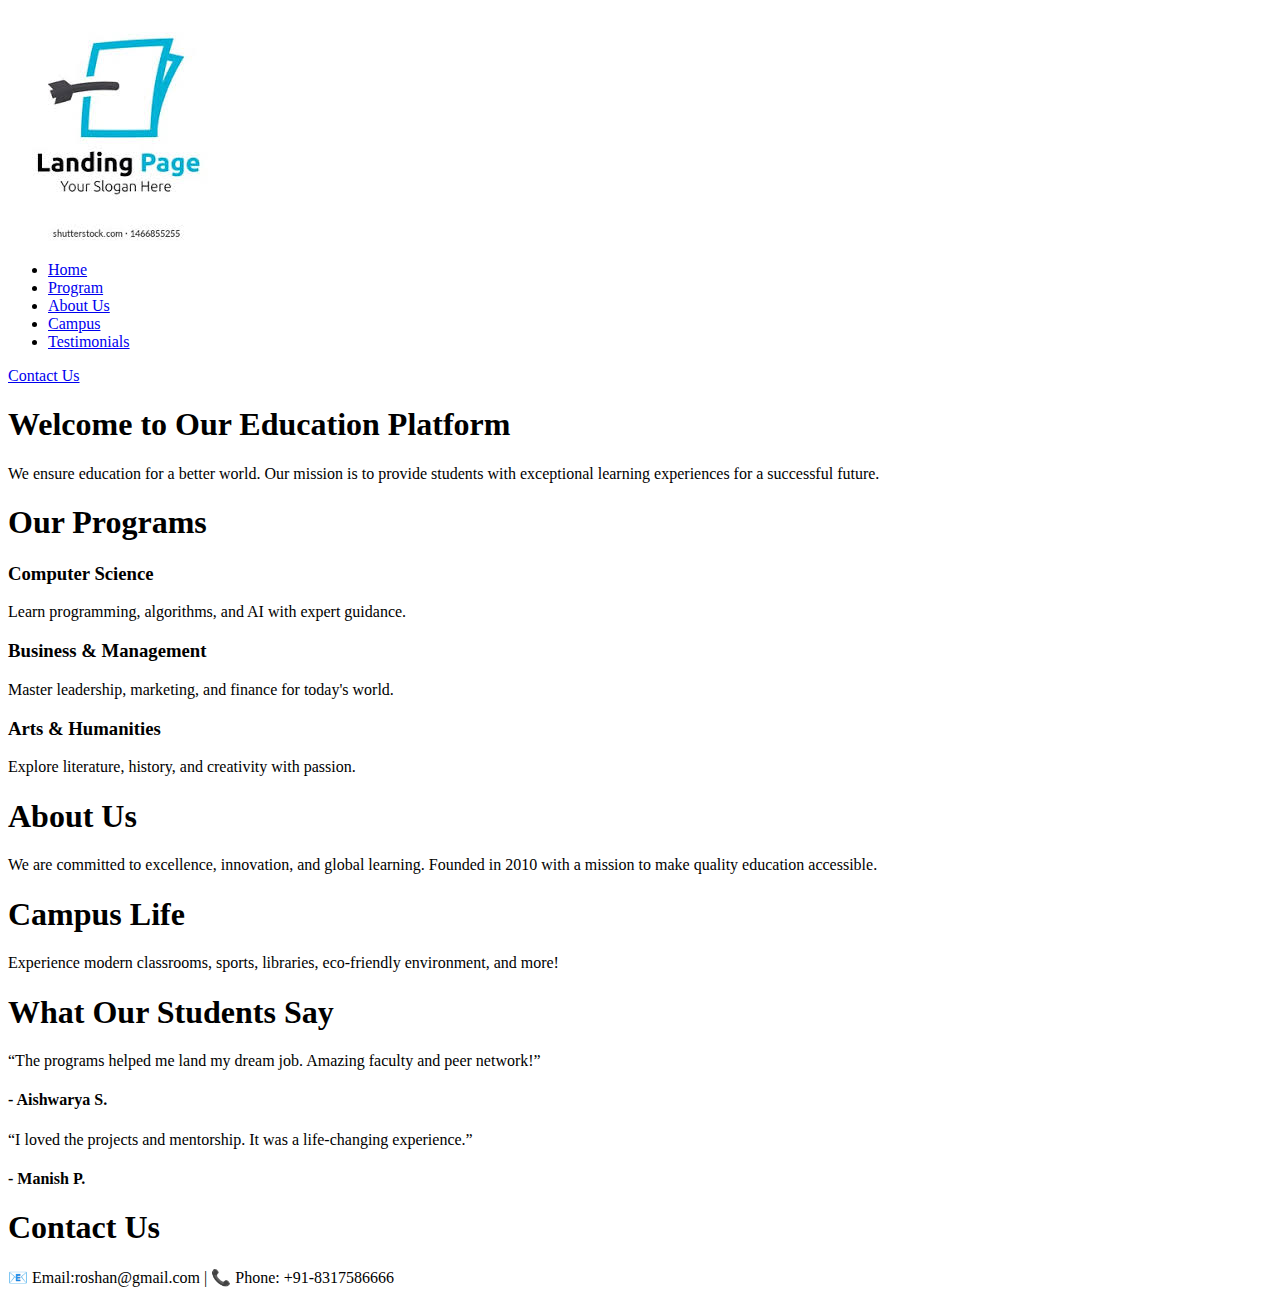
<file: task2/index.html>
<!DOCTYPE html>
<html lang="en">
<head>
  <meta charset="UTF-8" />
  <meta name="viewport" content="width=device-width, initial-scale=1.0"/>
  <title>Beautiful Education Platform</title>
  <link rel="stylesheet" href="D:\New\style.css" />
  <link href="https://fonts.googleapis.com/css2?family=Poppins:wght@400;600&display=swap" rel="stylesheet">
</head>
<body>

  <!-- Navbar -->
  <header>
    <div class="navbar">
      <img src="[data-uri]" alt="Logo" class="logo" />
      <nav>
        <ul class="nav-links">
          <li><a href="#home">Home</a></li>
          <li><a href="#program">Program</a></li>
          <li><a href="#about">About Us</a></li>
          <li><a href="#campus">Campus</a></li>
          <li><a href="#testimonials">Testimonials</a></li>
        </ul>
      </nav>
      <a href="#contact" class="btn">Contact Us</a>
    </div>
  </header>

  <!-- Hero Section -->
  <section id="home" class="section hero">
    <div class="overlay">
      <h1>Welcome to Our Education Platform</h1>
      <p>We ensure education for a better world. Our mission is to provide students with exceptional learning experiences for a successful future.</p>
    </div>
  </section>

  <!-- Programs -->
  <section id="program" class="section">
    <h1>Our Programs</h1>
    <div class="card-container">
      <div class="card">
        <h3>Computer Science</h3>
        <p>Learn programming, algorithms, and AI with expert guidance.</p>
      </div>
      <div class="card">
        <h3>Business & Management</h3>
        <p>Master leadership, marketing, and finance for today's world.</p>
      </div>
      <div class="card">
        <h3>Arts & Humanities</h3>
        <p>Explore literature, history, and creativity with passion.</p>
      </div>
    </div>
  </section>

  <!-- About Us -->
  <section id="about" class="section alt-bg">
    <h1>About Us</h1>
    <p>We are committed to excellence, innovation, and global learning. Founded in 2010 with a mission to make quality education accessible.</p>
  </section>

  <!-- Campus Life -->
  <section id="campus" class="section">
    <h1>Campus Life</h1>
    <p>Experience modern classrooms, sports, libraries, eco-friendly environment, and more!</p>
  </section>

  <!-- Testimonials -->
  <section id="testimonials" class="section alt-bg">
    <h1>What Our Students Say</h1>
    <div class="card-container">
      <div class="card">
        <p>“The programs helped me land my dream job. Amazing faculty and peer network!”</p>
        <h4>- Aishwarya S.</h4>
      </div>
      <div class="card">
        <p>“I loved the projects and mentorship. It was a life-changing experience.”</p>
        <h4>- Manish P.</h4>
      </div>
    </div>
  </section>

  <!-- Contact -->
  <section id="contact" class="section">
    <h1>Contact Us</h1>
    <p>📧 Email:roshan@gmail.com | 📞 Phone: +91-8317586666</p>
  </section>

</body>
</html>
</file>
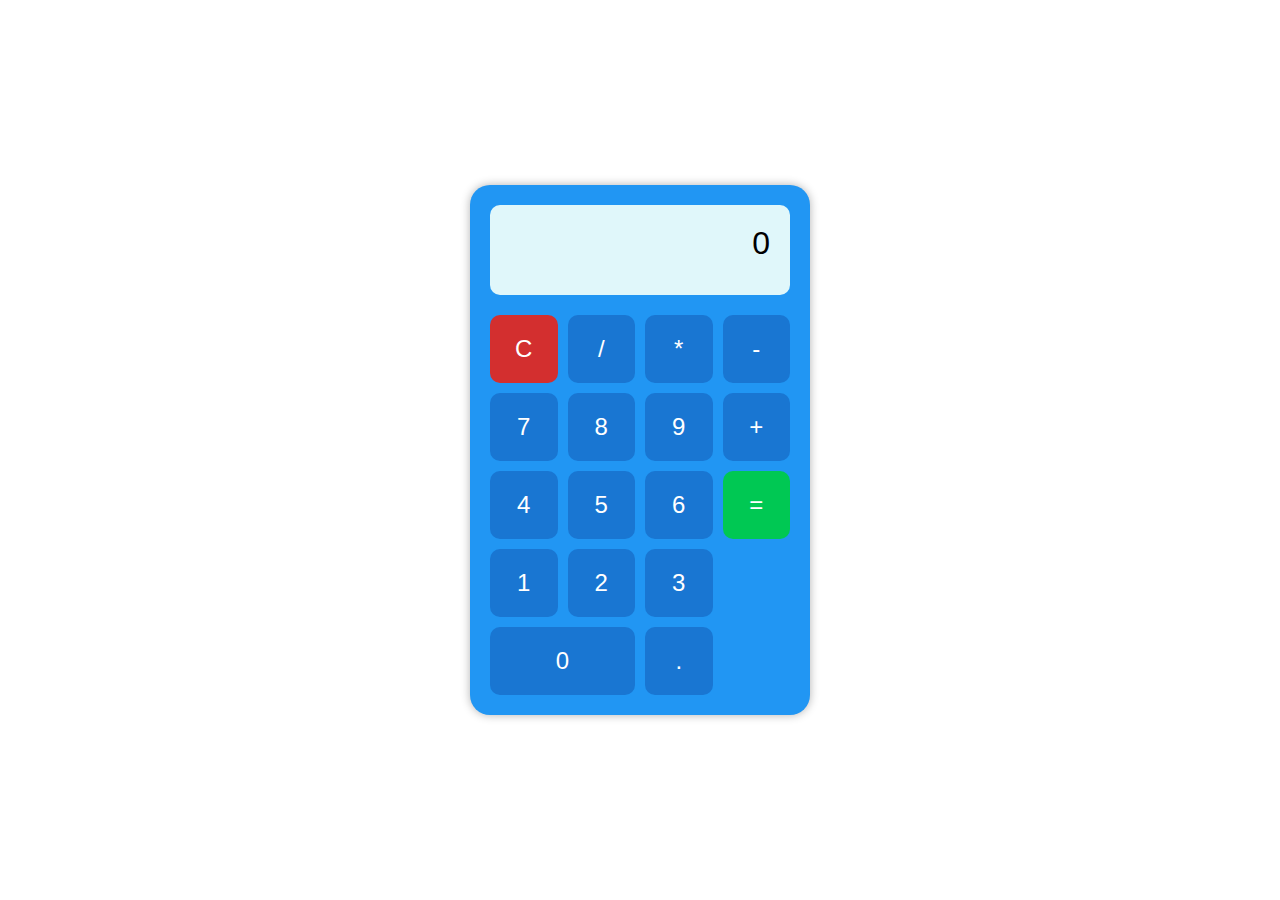
<file: task3/index.html>
<!DOCTYPE html>
<html lang="en">
<head>
  <meta charset="UTF-8" />
  <meta name="viewport" content="width=device-width, initial-scale=1.0"/>
  <title>Blue Calculator</title>
  <link rel="stylesheet" href="style.css" />
</head>
<body>
  <div class="calculator">
    <div class="display" id="display">0</div>
    <div class="buttons">
      <button class="button clear" id="clear">C</button>
      <button class="button operator" data-operator="/">/</button>
      <button class="button operator" data-operator="*">*</button>
      <button class="button operator" data-operator="-">-</button>

      <button class="button number" data-number="7">7</button>
      <button class="button number" data-number="8">8</button>
      <button class="button number" data-number="9">9</button>
      <button class="button operator" data-operator="+">+</button>

      <button class="button number" data-number="4">4</button>
      <button class="button number" data-number="5">5</button>
      <button class="button number" data-number="6">6</button>
      <button class="button equals" id="equals">=</button>

      <button class="button number" data-number="1">1</button>
      <button class="button number" data-number="2">2</button>
      <button class="button number" data-number="3">3</button>
      <button class="button number zero" data-number="0">0</button>
      <button class="button number" data-number=".">.</button>
    </div>
  </div>

  <script src="script.js"></script>
</body>
</html>
</file>
<file: task3/style.css>
body {
  margin: 0;
  padding: 0;
  background-image: url('https://as2.ftcdn.net/jpg/02/62/17/55/1000_F_262175537_RYintvlX3CLWKwtcxIVe2akFZnGoEfiV.jpg');
  background-size: cover;
  background-position: center;
  display: flex;
  justify-content: center;
  align-items: center;
  height: 100vh;
  font-family: Arial, sans-serif;
}

.calculator {
  background-color: #2196f3;
  border-radius: 20px;
  padding: 20px;
  width: 300px;
  box-shadow: 0 0 10px rgba(0, 0, 0, 0.3);
}

.display {
  background-color: #e0f7fa;
  color: black;
  font-size: 32px;
  padding: 20px;
  border-radius: 10px;
  text-align: right;
  margin-bottom: 20px;
  height: 50px;
  overflow: hidden;
}

.buttons {
  display: grid;
  grid-template-columns: repeat(4, 1fr);
  gap: 10px;
}

.button {
  background-color: #1976d2;
  color: white;
  font-size: 24px;
  padding: 20px;
  border: none;
  border-radius: 10px;
  cursor: pointer;
}

.button:hover {
  background-color: #1565c0;
}

.button.zero {
  grid-column: span 2;
}

.equals {
  background-color: #00c853;
}

.clear {
  background-color: #d32f2f;
}
</file>
